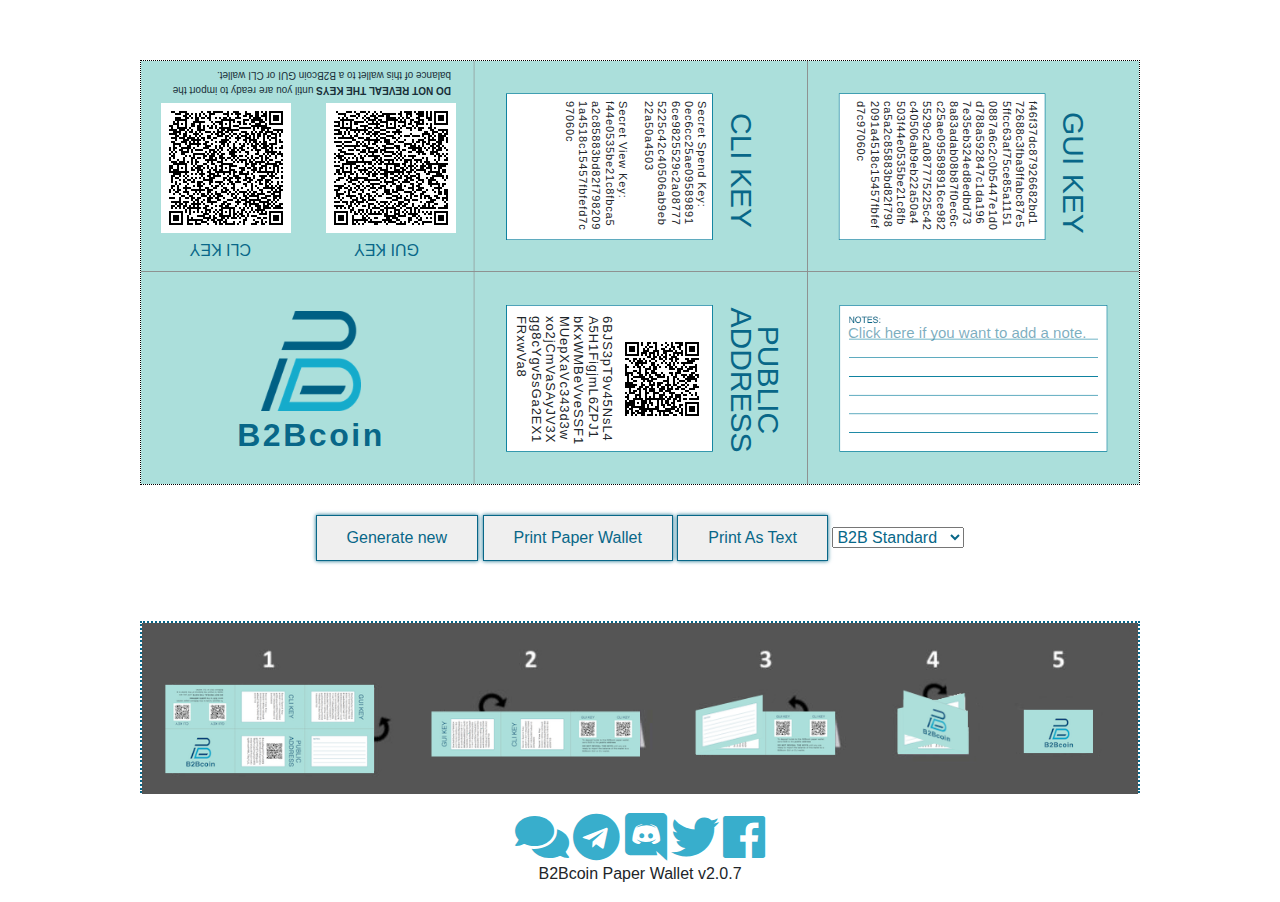
<file: index.html>
<!DOCTYPE html>
<html lang="en">
<head>
<meta http-equiv="Content-Type" content="text/html; charset=UTF-8">
<title>B2Bcoin (B2B) Paper Wallet Generator</title>
<meta name="keywords" content="B2Bcoin, B2B, paper wallet, generator, paperwallet">
<meta name="description" content="Generate a recoverable B2Bcoin [B2B] paper wallet">  
<link rel="stylesheet" href="b2bpaperfiles/css/style.css">
<link rel="stylesheet" href="b2bpaperfiles/css/bootstrap.min.css">
<link rel="stylesheet" href="b2bpaperfiles/css/all.css">
<!--Favicons-->
<link rel="shortcut icon" href="b2bpaperfiles/media/symbol_32x32.png" type="image/png">

<script src="b2bpaperfiles/js/jquery.min.js"></script>
</head>
<body onload="js:genwallet(null)">
  <div class="wallet">
    <img id="theme-image" class="text-print-hide" src="b2bpaperfiles/themes/themeB2Bstandard.png">
    <div id="gui-text" class="gui-text text-print-hide">GUI key</div>
        <div class="mnemonic-text" id="mnemonic_widget"></div>
    <div id="cli-text" class="cli-text text-print-hide">CLI key</div>
    <div id="instruction-text" class="instruction-text text-print-hide">
      <ul>
        <li>
          <b>DO NOT REVEAL THE KEYS</b> until you are ready to import the balance of this wallet to a B2Bcoin GUI or CLI wallet.
        </li>
      </ul>
    </div>
    <div id="gui-text-big" class="gui-text-big">GUI key</div>
    <div id="cli-text-big" class="cli-text-big">CLI key</div>
    <div id="address-text-big" class="address-text-big">PUBLIC<br>address</div>
    <div id="gui_key_widget" class="gui_key_widget"></div>
    <div id="address_widget" class="address_widget"></div>
    <div id="qrcodeGUI" class="qr-gui"></div>
    <div id="qrcodeADDRESS" class="qr-address"></div>
    <div id="cli_key_widget" class="cli_key_widget"></div>
    <div id="qrcodeCLI" class="qr-cli"></div>
    <textarea type="text" id="notesText" class="notesText" data-limit-rows="true" rows="6" placeholder="Click here if you want to add a note."></textarea>
    <div id="logo-text" class="logo-text">
      <ul>
        <div class="logo">
          <img id="logo" class="logo" src="b2bpaperfiles/media/logo.png">
        </div>
        <li>
          <b>B2Bcoin</b>
        </li>
      </ul>
    </div>
  </div>
  <div class="buttons noprint">
    <button type="button" onclick="js:genwallet(null)">Generate new</button>
    <button type="button" onclick="walletPrint()">Print Paper Wallet</button>
    <button type="button" onclick="textPrint()">Print As Text</button>
    <select class="themeDropdown" onchange="getTheme(this)">
      <option value="standard" selected>B2B Standard</option>
      <option value="light">B2B Light</option>
      <option value="dark">B2B Dark</option>
      <option value="halloween">B2B Halloween</option>
    </select>
  </div>
  <div class="instruction text-print-hide">
    <img src="b2bpaperfiles/media/instructions.png">
  </div>

  <script src="b2bpaperfiles/js/qrcode.js"></script>
	<script type="text/javascript" src="b2bpaperfiles/js/iframe-buster.js"></script>
	<script type="text/javascript" src="b2bpaperfiles/js/crypto_utils.js"></script>
	<script type="text/javascript" src="b2bpaperfiles/js/wallet.js"></script>
  <script type="text/javascript" src="b2bpaperfiles/js/themes.js"></script>
<footer>
  <div class="b2blinks noprint">
    <a href="https://bitcointalk.org/index.php?topic=2098163.0" class="fas fa-comments fa-3x" style="text-decoration:none" target="_blank" title="BitcoinTalk"></a>
    <a href="https://t.me/joinchat/Fxlb2Qw8ivAta7iYgM0Wiw" class="fab fa-telegram fa-3x" style="text-decoration:none" target="_blank" title="Telegram"></a>
    <a href="https://discordapp.com/invite/QwhhqPY" class="fab fa-discord fa-3x" style="text-decoration:none" target="_blank" title="Discord"></a>
    <a href="https://twitter.com/CoinB2B" class="fab fa-twitter fa-3x" style="text-decoration:none" target="_blank" title="Twitter"></a>
    <a href="https://www.facebook.com/b2beyond/" class="fab fa-facebook fa-3x" style="text-decoration:none" target="_blank" title="Facebook"></a>
  </div>
  <p class="text-print-hide">
    B2Bcoin Paper Wallet v2.0.7
  </p>
</footer>
<style type="text/css" media="print" id="print"></style>
</body>
</html>
</file>
<file: b2bpaperfiles/css/style.css>
body {
  font-family: 'sans-serif',Arial;
  font-weight: 400;
  overflow-y: scroll;
  margin: 0;
}

.wallet {
  width: 1000px;
  height: 425px;
  margin: 60px auto 20px auto;
  position: relative;
  border: 1px dotted #000000;
}

.wallet img, .instruction img {
  width: 100%;
}

.instruction {
  width: 1000px;
  height: 172px;
  margin: 60px auto 20px auto;
  position: relative;
  border: 2px dotted #086788;
}

.address_widget {
  position: absolute;
  top: 290px;
  right: 490px;
  width: 130px;
  height: 60px;
  -ms-transform: rotate(90deg);
  -webkit-transform: rotate(90deg);
  transform: rotate(90deg);
  font-size: 13px;
  letter-spacing: 0.07em;
  line-height:110%;
  word-wrap: break-word;
}

.qr-address {
  position: absolute;
  top: 273px;
  right: 432px;
  height: 50px;
}

.gui_key_widget {
  position: absolute;
  top: 75px;
  right: 65px;
  width: 130px;
  height: 60px;
  -ms-transform: rotate(90deg);
  -webkit-transform: rotate(90deg);
  transform: rotate(90deg);
  font-size: 11px;
  letter-spacing: 0.07em;
  line-height:120%;
  word-wrap: break-word;
}

.instruction-text {
  position: absolute;
  -ms-transform: rotate(180deg);
  -webkit-transform: rotate(180deg);
  transform: rotate(180deg);
  left: 20px;
  top: -128px;
  width: 330px;
  height: 165px;
  font-size: 10px;
  color: #193039;
  font-weight: 500;
 
}

.instruction-text ul {
  list-style: none;
}

.instruction-text ul li {
  margin-bottom: 5px;
}

.instruction-text a {
  color: #368A98;
  text-decoration: none;
}

.logo img {
  height: 100px;
  width: auto;
}

.logo-text {
  position: absolute;
  text-align: center;
  left: 20px;
  top: 250px;
  width: 260px;
  height: 165px;
  font-size: 32px;
  color: #086788;
  font-weight: 500;
  letter-spacing: 0.08em;
}

.logo-text ul {
  list-style: none;
}

.logo-text ul li {
  margin-bottom: 5px;
}

.gui-text, .cli-text, .mnemonic-text {
  position: absolute;
  height: 20px;
  font-size: 10px;
  color: #086788;
  font-weight: 500;
  -ms-transform: rotate(180deg);
  -webkit-transform: rotate(180deg);
  transform: rotate(180deg);
  text-transform: uppercase;
}

.gui-text {
  font-size: 16px;
  left: 178px;
  top: 180px;
  width: 100px;
}

.gui-text-big {
  position: absolute;
  color: #086788;
  font-size: 30px;
  right: 3px;
  top: 91px;
  width: 125px;
  -ms-transform: rotate(90deg);
  -webkit-transform: rotate(90deg);
  transform: rotate(90deg);
  text-transform: uppercase;
}

.cli-text-big {
  position: absolute;
  color: #086788;
  font-size: 30px;
  right: 335px;
  top: 92px;
  width: 125px;
  -ms-transform: rotate(90deg);
  -webkit-transform: rotate(90deg);
  transform: rotate(90deg);
  text-transform: uppercase;
}

.address-text-big {
  position: absolute;
  color: #086788;
  font-size: 30px;
  right: 297px;
  line-height: 90%;
  top: 292px;
  width: 175px;
  -ms-transform: rotate(90deg);
  -webkit-transform: rotate(90deg);
  transform: rotate(90deg);
  text-transform: uppercase;
  text-align: center;
}

.cli-text {
  font-size: 16px;
  left: 10px;
  top: 180px;
  width: 100px;
}

.mnemonic-text {
  left: 425px;
  top: 125px;
  width: 200px;
}

.cli_key_widget {
  position: absolute;
  font-size: 11px;
  -ms-transform: rotate(90deg);
  -webkit-transform: rotate(90deg);
  transform: rotate(90deg);
  font-size: 11px;
  word-wrap: break-word;
  white-space: pre-line;
  letter-spacing: 0.08em;
  line-height:120%;
  left: 472px;
  top: 75px;
  width: 130px;
  height: 60px;
}

textarea {
  background: none;
  border: none;
  overflow: hidden !important;
  outline: none;

  -webkit-box-shadow: none;
  -moz-box-shadow: none;
  box-shadow: none;

  resize: none !important; /*remove the resize handle on the bottom right*/
}

.notesText {
  position: absolute;
  width:252px;
  height:127px;
  margin:0px;
  padding:0px;
  top: 262px;
  left: 707px;
  font-size: 15px;
  line-height:19px;
}

.qr-cli {
  position: absolute;
  top: 42px;
  left: 20px;
}

.qr-gui {
  position: absolute;
  top: 42px;
  left: 185px;
}

.qr-gui img, .qr-cli img {
  -ms-transform: rotate(180deg);
  -webkit-transform: rotate(180deg);
  transform: rotate(180deg);
}

.qr-address img {
  -ms-transform: rotate(90deg);
  -webkit-transform: rotate(90deg);
  transform: rotate(90deg);
}

.buttons {
  margin-bottom: 40px;
  margin-top:30px;
  text-align: center;
}

button {
  background-color: none;
  color: #086788;
  padding: 10px 30px;
  margin: 0 10px;
  transition: all 0.4s; 
  border: 1px solid #086788;
  -webkit-border-radius: 4px;
  -moz-border-radius: 4px;
  border-radius: 4px;
  -webkit-box-shadow: 0px 0px 4px #086788;
  -moz-box-shadow: 0px 0px 4px #086788;
  box-shadow: 0px 0px 4px #086788;
  cursor: pointer;
  text-transform: uppercase;
  font-family: 'sans-serif',Arial;
  font-weight: 400;
}

button:hover {
  background-color: #38aecc;
  color: #ffffff;
}

footer {
  text-align: center;
}

.b2blinks a:link {
  color: #38aecc;
}
.b2blinks a:visited {
  color: #086788;
}
.b2blinks a:hover {
  color: #08bdbd;
}
.themeDropdown {
  color:#086788 !important;
}
::placeholder {
  color: #0868888a;
  opacity: 1; /* Firefox */
}
:-ms-input-placeholder { /* Internet Explorer 10-11 */
  color: #0868888a;
}
::-ms-input-placeholder { /* Microsoft Edge */
  color: #0868888a;
}
@media print {
  body {
    -webkit-print-color-adjust: exact;
    background-image: none;
  }
  .noprint { 
    display: none; 
  }
  .wallet, .instruction {
    margin-left:12px;
  }
  ::placeholder {
    color: transparent;
    opacity: 1; /* Firefox */
  }
  :-ms-input-placeholder { /* Internet Explorer 10-11 */
    color: transparent;
  }
  ::-ms-input-placeholder { /* Microsoft Edge */
    color: transparent;
  }

}
</file>
